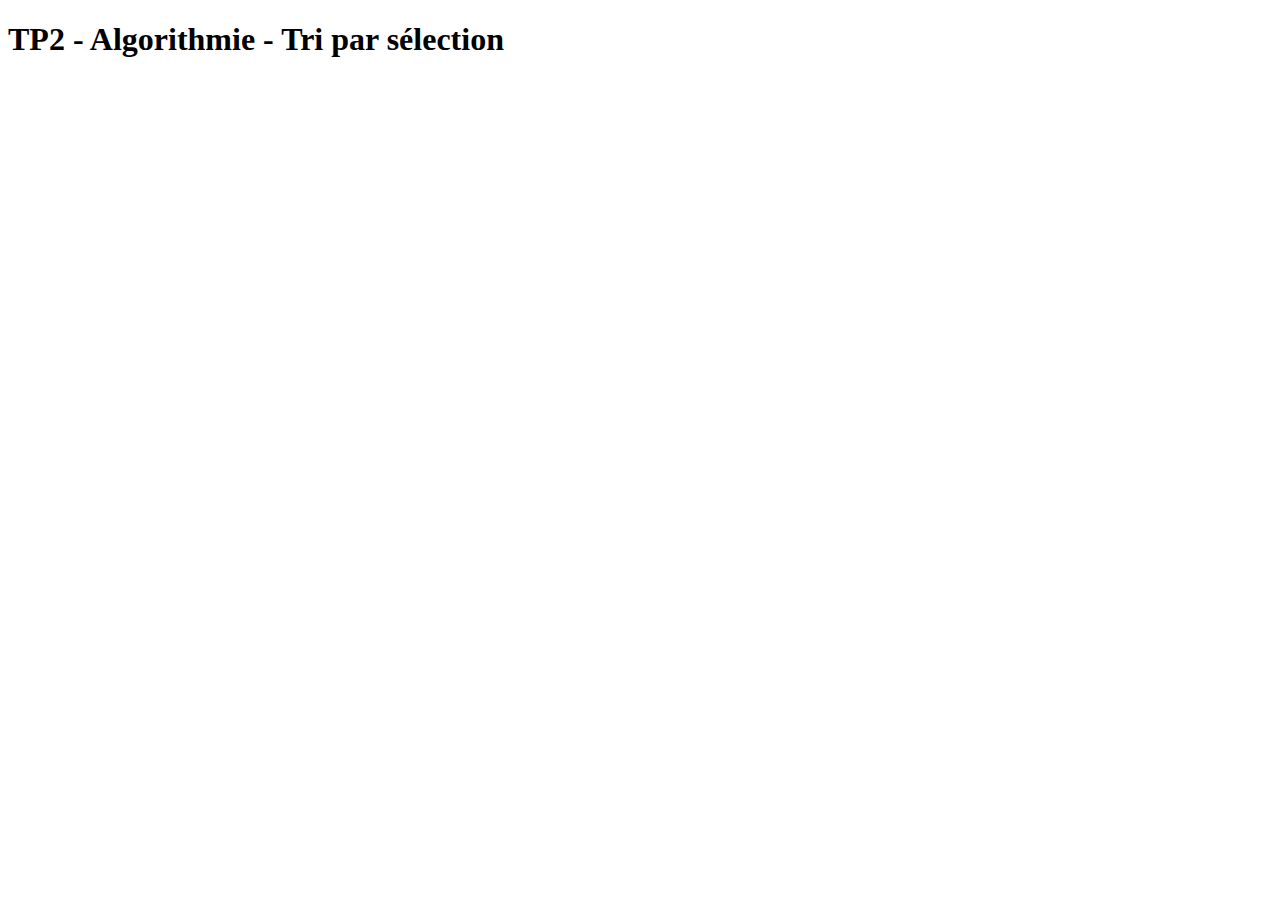
<file: TP2/index.html>
<!DOCTYPE html>
<html lang="fr">
  <head>
    <meta charset="UTF-8" />
    <title>TP2</title>
  </head>
  <body>
    <h1 id="titre" class="item">TP2 - Algorithmie - Tri par sélection</h1>
    <script src="script.js"></script>
  </body>
</html>
</file>
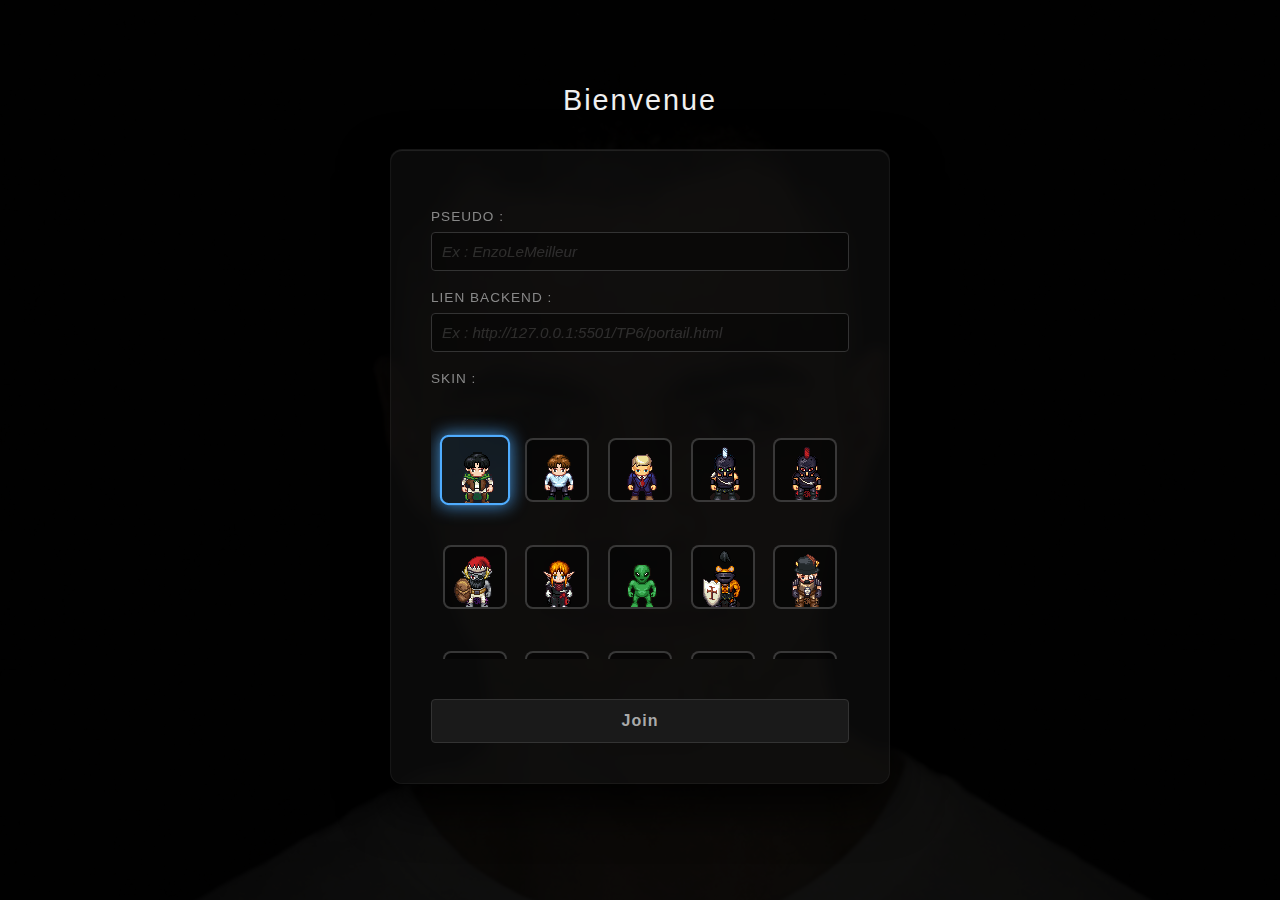
<file: TP6/portail.html>
<!DOCTYPE html>
<html lang="fr">
  <head>
    <meta charset="UTF-8" />
    <meta name="viewport" content="width=device-width, initial-scale=1.0" />
    <title>Portail de connexion</title>
    <link rel="stylesheet" href="portail.css" />
  </head>
  <body>
    <h1>Bienvenue</h1>
    <section>
      <form action="" id="form">
        <label for="pseudo">Pseudo : </label>
        <input
          class="input-text"
          type="text"
          name="pseudo"
          placeholder="Ex : EnzoLeMeilleur"
          required
        />

        <label for="back">Lien backend : </label>
        <input
          class="input-text"
          type="text"
          placeholder="Ex : http://127.0.0.1:5501/TP6/portail.html"
          required
        />

        <label> Skin :</label>
        <div id="skins-container" class="skins-grid"></div>

        <button type="submit" id="btn-submit">Join</button>
      </form>
    </section>
    <span class="err-Container"></span>
    <script src="portail.js"></script>
  </body>
</html>
</file>
<file: TP6/portail.css>
* {
  margin: 0;
  padding: 0;
  box-sizing: border-box;
}

body {
  font-family: "Segoe UI", sans-serif;
  height: 100vh;
  display: flex;
  flex-direction: column;
  justify-content: center;
  align-items: center;
  background-color: black;
  position: relative;
  overflow: hidden;
}

body::before {
  content: "";
  position: absolute;
  top: 0;
  left: 0;
  width: 100%;
  height: 100%;
  background-image: url("Fond.png");
  background-size: cover;
  background-position: center;
  background-color: rgba(0, 0, 0, 0.92);
  background-blend-mode: multiply;
  z-index: -1;
}

section {
  background: rgba(20, 20, 20, 0.5);
  backdrop-filter: blur(5px);
  padding: 2.5rem;
  border-radius: 12px;
  box-shadow: 0 20px 50px rgba(0, 0, 0, 0.9),
    inset 0 1px 1px rgba(255, 255, 255, 0.1);

  border: 1px solid rgba(255, 255, 255, 0.05);
  width: 100%;
  max-width: 31.25rem;
}

h1 {
  text-align: center;
  margin-bottom: 2rem;
  font-size: 1.8rem;
  color: #f0f0f0;
  font-weight: 300;
  letter-spacing: 2px;
}

form {
  display: flex;
  flex-direction: column;
}

label {
  margin-bottom: 0.5rem;
  margin-top: 1.2rem;
  font-size: 0.85rem;
  color: #888;
  text-transform: uppercase;
  letter-spacing: 1px;
}

input[type="text"] {
  padding: 10px;
  border-radius: 4px;
  border: 1px solid #333;
  background: rgba(0, 0, 0, 0.3);
  color: #ddd;
  font-size: 0.95rem;
  outline: none;
  transition: all 0.3s ease;
}

input[type="text"]::placeholder {
  color: rgba(255, 255, 255, 0.15);
  font-style: italic;
}

input[type="text"]:focus {
  border-color: #555;
  background: rgba(0, 0, 0, 0.6);
  box-shadow: 0 0 10px rgba(255, 255, 255, 0.05);
}

button[type="submit"] {
  margin-top: 2.5rem;
  padding: 12px;
  border-radius: 4px;
  border: none;
  background: #1a1a1a;
  color: #aaa;
  font-weight: 600;
  font-size: 1rem;
  letter-spacing: 1px;
  cursor: pointer;
  border: 1px solid #333;
  transition: all 0.3s ease;
}

button[type="submit"]:hover {
  background: #252525;
  color: white;
  border-color: #555;
  box-shadow: 0 4px 15px rgba(0, 0, 0, 0.5);
}

button[type="submit"]:active {
  transform: scale(0.98);
}

.skins-grid {
  display: grid;
  grid-template-columns: repeat(5, 1fr);
  gap: 15px;
  margin-top: 15px;
  max-height: 250px;
  overflow-y: auto;
  padding: 10px;
  width: 100%;
}

.skins-grid::-webkit-scrollbar {
  width: 4px;
}
.skins-grid::-webkit-scrollbar-thumb {
  background: #555;
  border-radius: 4px;
}

.skin-option {
  display: flex;
  justify-content: center;
  align-items: center;
}

.skin-option input[type="radio"] {
  display: none;
}

.skin-card {
  display: block;
  width: 64px;
  height: 64px;
  border: 2px solid rgba(255, 255, 255, 0.2);
  border-radius: 8px;
  cursor: pointer;
  background-color: rgba(0, 0, 0, 0.5);
  overflow-y: hidden;
  position: relative;
  transition: all 0.2s ease;
}

.skin-preview {
  width: 100%;
  height: 100%;
  background-repeat: no-repeat;
  background-position: 0px -128px;
  background-size: auto;
  image-rendering: pixelated;
  image-rendering: -moz-crisp-edges;
}

.skin-card:hover {
  border-color: #fff;
  box-shadow: 0 0 10px rgba(255, 255, 255, 0.2);
  transform: translateY(-2px);
}

.skin-option input[type="radio"]:checked + .skin-card {
  border-color: #4facfe;
  box-shadow: 0 0 15px rgba(79, 172, 254, 0.8);
  transform: scale(1.1);
  background-color: rgba(79, 172, 254, 0.1);
}

.err-Container {
  color: red;
  font-weight: 900;
  font-size: 1.5rem;
  padding-top: 2rem;
}
</file>
